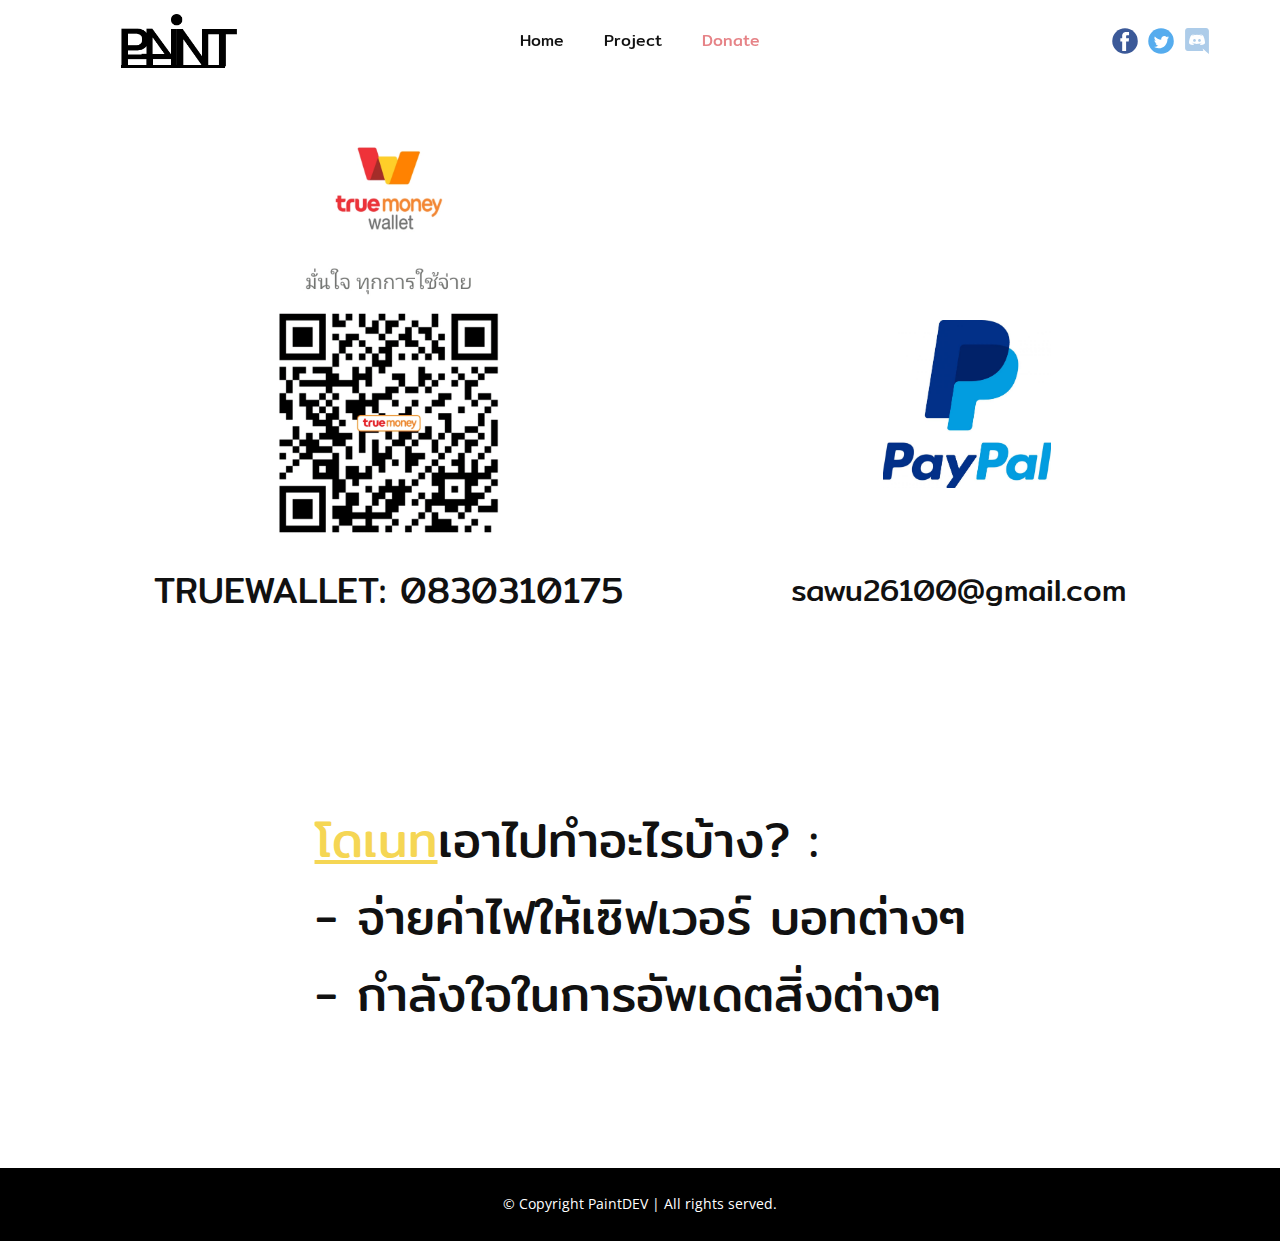
<file: Donate.html>
<!DOCTYPE html>
<html style="font-size: 16px;">
  <head>
    <meta name="viewport" content="width=device-width, initial-scale=1.0">
    <meta charset="utf-8">
    <meta name="keywords" content="">
    <meta name="description" content="">
    <meta name="page_type" content="np-template-header-footer-from-plugin">
    <title>Donate</title>
    <link rel="stylesheet" href="nicepage.css" media="screen">
<link rel="stylesheet" href="Donate.css" media="screen">
    <script class="u-script" type="text/javascript" src="jquery.js" defer=""></script>
    <script class="u-script" type="text/javascript" src="nicepage.js" defer=""></script>
    <meta name="generator" content="Nicepage 3.26.0, nicepage.com">
    <link id="u-theme-google-font" rel="stylesheet" href="https://fonts.googleapis.com/css?family=Roboto:100,100i,300,300i,400,400i,500,500i,700,700i,900,900i|Open+Sans:300,300i,400,400i,600,600i,700,700i,800,800i">
    <link id="u-page-google-font" rel="stylesheet" href="https://fonts.googleapis.com/css?family=Mitr:200,300,400,500,600,700">
    
    
    
    <script type="application/ld+json">{
		"@context": "http://schema.org",
		"@type": "Organization",
		"name": "PaintWEB",
		"logo": "images/p4int.png",
		"sameAs": [
				"https://www.facebook.com/aita.paintkun/",
				"https://twitter.com/PaintTw",
				"https://discord.link/paintdes"
		]
}</script>
    <meta name="theme-color" content="#478ac9">
    <meta name="twitter:site" content="@">
    <meta name="twitter:card" content="summary_large_image">
    <meta name="twitter:title" content="Donate">
    <meta name="twitter:description" content="PaintWEB">
    <meta property="og:title" content="Donate">
    <meta property="og:type" content="website">
  </head>
  <body class="u-body"><header class="u-align-center-sm u-align-center-xs u-clearfix u-header u-sticky u-sticky-e45b u-header" id="sec-6498"><div class="u-clearfix u-sheet u-sheet-1">
        <a href="https://paintdev.github.io/paintdev/" class="u-image u-logo u-image-1" data-image-width="400" data-image-height="100">
          <img src="images/p4int.png" class="u-logo-image u-logo-image-1">
        </a>
        <div class="u-social-icons u-spacing-10 u-social-icons-1">
          <a class="u-social-url" title="facebook" target="_blank" href="https://www.facebook.com/aita.paintkun/"><span class="u-icon u-social-facebook u-social-icon u-icon-1"><svg class="u-svg-link" preserveAspectRatio="xMidYMin slice" viewBox="0 0 112 112" style=""><use xmlns:xlink="http://www.w3.org/1999/xlink" xlink:href="#svg-cb70"></use></svg><svg class="u-svg-content" viewBox="0 0 112 112" x="0" y="0" id="svg-cb70"><circle fill="currentColor" cx="56.1" cy="56.1" r="55"></circle><path fill="#FFFFFF" d="M73.5,31.6h-9.1c-1.4,0-3.6,0.8-3.6,3.9v8.5h12.6L72,58.3H60.8v40.8H43.9V58.3h-8V43.9h8v-9.2
            c0-6.7,3.1-17,17-17h12.5v13.9H73.5z"></path></svg></span>
          </a>
          <a class="u-social-url" title="twitter" target="_blank" href="https://twitter.com/PaintTw"><span class="u-icon u-social-icon u-social-twitter u-icon-2"><svg class="u-svg-link" preserveAspectRatio="xMidYMin slice" viewBox="0 0 112 112" style=""><use xmlns:xlink="http://www.w3.org/1999/xlink" xlink:href="#svg-67d9"></use></svg><svg class="u-svg-content" viewBox="0 0 112 112" x="0" y="0" id="svg-67d9"><circle fill="currentColor" class="st0" cx="56.1" cy="56.1" r="55"></circle><path fill="#FFFFFF" d="M83.8,47.3c0,0.6,0,1.2,0,1.7c0,17.7-13.5,38.2-38.2,38.2C38,87.2,31,85,25,81.2c1,0.1,2.1,0.2,3.2,0.2
            c6.3,0,12.1-2.1,16.7-5.7c-5.9-0.1-10.8-4-12.5-9.3c0.8,0.2,1.7,0.2,2.5,0.2c1.2,0,2.4-0.2,3.5-0.5c-6.1-1.2-10.8-6.7-10.8-13.1
            c0-0.1,0-0.1,0-0.2c1.8,1,3.9,1.6,6.1,1.7c-3.6-2.4-6-6.5-6-11.2c0-2.5,0.7-4.8,1.8-6.7c6.6,8.1,16.5,13.5,27.6,14
            c-0.2-1-0.3-2-0.3-3.1c0-7.4,6-13.4,13.4-13.4c3.9,0,7.3,1.6,9.8,4.2c3.1-0.6,5.9-1.7,8.5-3.3c-1,3.1-3.1,5.8-5.9,7.4
            c2.7-0.3,5.3-1,7.7-2.1C88.7,43,86.4,45.4,83.8,47.3z"></path></svg></span>
          </a>
          <a class="u-social-url" target="_blank" title="Custom" href="https://discord.link/paintdes"><span class="u-icon u-social-custom u-social-icon u-icon-3"><svg class="u-svg-link" preserveAspectRatio="xMidYMin slice" viewBox="0 0 24 24" style=""><use xmlns:xlink="http://www.w3.org/1999/xlink" xlink:href="#svg-eab9"></use></svg><svg class="u-svg-content" viewBox="0 0 24 24" id="svg-eab9"><path d="m3.58 21.196h14.259l-.681-2.205 1.629 1.398 1.493 1.338 2.72 2.273v-21.525c-.068-1.338-1.22-2.475-2.648-2.475l-16.767.003c-1.427 0-2.585 1.139-2.585 2.477v16.24c0 1.411 1.156 2.476 2.58 2.476zm10.548-15.513-.033.012.012-.012zm-7.631 1.269c1.833-1.334 3.532-1.27 3.532-1.27l.137.135c-2.243.535-3.26 1.537-3.26 1.537s.272-.133.747-.336c3.021-1.188 6.32-1.102 9.374.402 0 0-1.019-.937-3.124-1.537l.186-.183c.291.001 1.831.055 3.479 1.26 0 0 1.844 3.15 1.844 7.02-.061-.074-1.144 1.666-3.931 1.726 0 0-.472-.534-.808-1 1.63-.468 2.24-1.404 2.24-1.404-.535.337-1.023.537-1.419.737-.609.268-1.219.4-1.828.535-2.884.468-4.503-.315-6.033-.936l-.523-.266s.609.936 2.174 1.404c-.411.469-.818 1.002-.818 1.002-2.786-.066-3.802-1.806-3.802-1.806 0-3.876 1.833-7.02 1.833-7.02z"></path><path d="m14.308 12.771c.711 0 1.29-.6 1.29-1.34 0-.735-.576-1.335-1.29-1.335v.003c-.708 0-1.288.598-1.29 1.338 0 .734.579 1.334 1.29 1.334z"></path><path d="m9.69 12.771c.711 0 1.29-.6 1.29-1.34 0-.735-.575-1.335-1.286-1.335l-.004.003c-.711 0-1.29.598-1.29 1.338 0 .734.579 1.334 1.29 1.334z"></path></svg></span>
          </a>
        </div>
        <nav class="u-align-left u-menu u-menu-dropdown u-offcanvas u-menu-1">
          <div class="menu-collapse u-custom-font" style="font-size: 1rem; font-family: Mitr;">
            <a class="u-button-style u-custom-text-active-color u-custom-text-hover-color u-nav-link" href="#">
              <svg class="u-svg-link" preserveAspectRatio="xMidYMin slice" viewBox="0 0 302 302" style=""><use xmlns:xlink="http://www.w3.org/1999/xlink" xlink:href="#svg-8a8f"></use></svg>
              <svg xmlns="http://www.w3.org/2000/svg" xmlns:xlink="http://www.w3.org/1999/xlink" version="1.1" id="svg-8a8f" x="0px" y="0px" viewBox="0 0 302 302" style="enable-background:new 0 0 302 302;" xml:space="preserve" class="u-svg-content"><g><rect y="36" width="302" height="30"></rect><rect y="236" width="302" height="30"></rect><rect y="136" width="302" height="30"></rect>
</g><g></g><g></g><g></g><g></g><g></g><g></g><g></g><g></g><g></g><g></g><g></g><g></g><g></g><g></g><g></g></svg>
            </a>
          </div>
          <div class="u-custom-menu u-nav-container">
            <ul class="u-custom-font u-nav u-unstyled u-nav-1"><li class="u-nav-item"><a class="u-button-style u-nav-link u-text-active-palette-2-light-1 u-text-hover-palette-3-light-1" href="Home.html" style="padding: 10px 20px;">Home</a>
</li><li class="u-nav-item"><a class="u-button-style u-nav-link u-text-active-palette-2-light-1 u-text-hover-palette-3-light-1" href="Project.html" style="padding: 10px 20px;">Project</a>
</li><li class="u-nav-item"><a class="u-button-style u-nav-link u-text-active-palette-2-light-1 u-text-hover-palette-3-light-1" href="Donate.html" style="padding: 10px 20px;">Donate</a>
</li></ul>
          </div>
          <div class="u-custom-menu u-nav-container-collapse">
            <div class="u-align-center u-black u-container-style u-inner-container-layout u-opacity u-opacity-95 u-sidenav">
              <div class="u-inner-container-layout u-sidenav-overflow">
                <div class="u-menu-close"></div>
                <ul class="u-align-center u-nav u-popupmenu-items u-unstyled u-nav-2"><li class="u-nav-item"><a class="u-button-style u-nav-link" href="Home.html" style="padding: 10px 20px;">Home</a>
</li><li class="u-nav-item"><a class="u-button-style u-nav-link" href="Project.html" style="padding: 10px 20px;">Project</a>
</li><li class="u-nav-item"><a class="u-button-style u-nav-link" href="Donate.html" style="padding: 10px 20px;">Donate</a>
</li></ul>
              </div>
            </div>
            <div class="u-black u-menu-overlay u-opacity u-opacity-70"></div>
          </div>
        </nav>
      </div></header>
    <section class="u-clearfix u-section-1" id="sec-15a1">
      <div class="u-clearfix u-sheet u-valign-middle u-sheet-1">
        <img class="u-image u-image-default u-image-1" src="images/MyQR_2021-09-11_20.15.09.jpg" alt="" data-image-width="1080" data-image-height="1445">
        <img class="u-image u-image-default u-image-2" src="images/4DQpjUtzLUwmJZY53NXUTrJdKnPN3d45r9SSAITUOLCB.jpg" alt="" data-image-width="1000" data-image-height="987">
        <p class="u-custom-font u-text u-text-default u-text-1">sawu26100@gmail.com</p>
        <p class="u-custom-font u-text u-text-default u-text-2">TRUEWALLET: 0830310175</p>
      </div>
    </section>
    <section class="u-clearfix u-section-2" id="sec-4c53">
      <div class="u-clearfix u-sheet u-sheet-1">
        <p class="u-custom-font u-text u-text-default u-text-1">
          <span class="u-text-palette-3-light-1" style="text-decoration: underline !important;">โดเนท</span>เอาไปทำอะไรบ้าง? :<br>- จ่ายค่าไฟให้เซิฟเวอร์ บอทต่างๆ<br>- กำลังใจในการอัพเดตสิ่งต่างๆ
        </p>
      </div>
    </section>
    
    
    <footer class="u-align-center u-black u-clearfix u-footer u-footer" id="sec-612f"><div class="u-clearfix u-sheet u-valign-middle u-sheet-1">
        <p class="u-small-text u-text u-text-variant u-text-1"> © Copyright PaintDEV | All rights served.</p>
      </div></footer>

  </body>
</html>
</file>
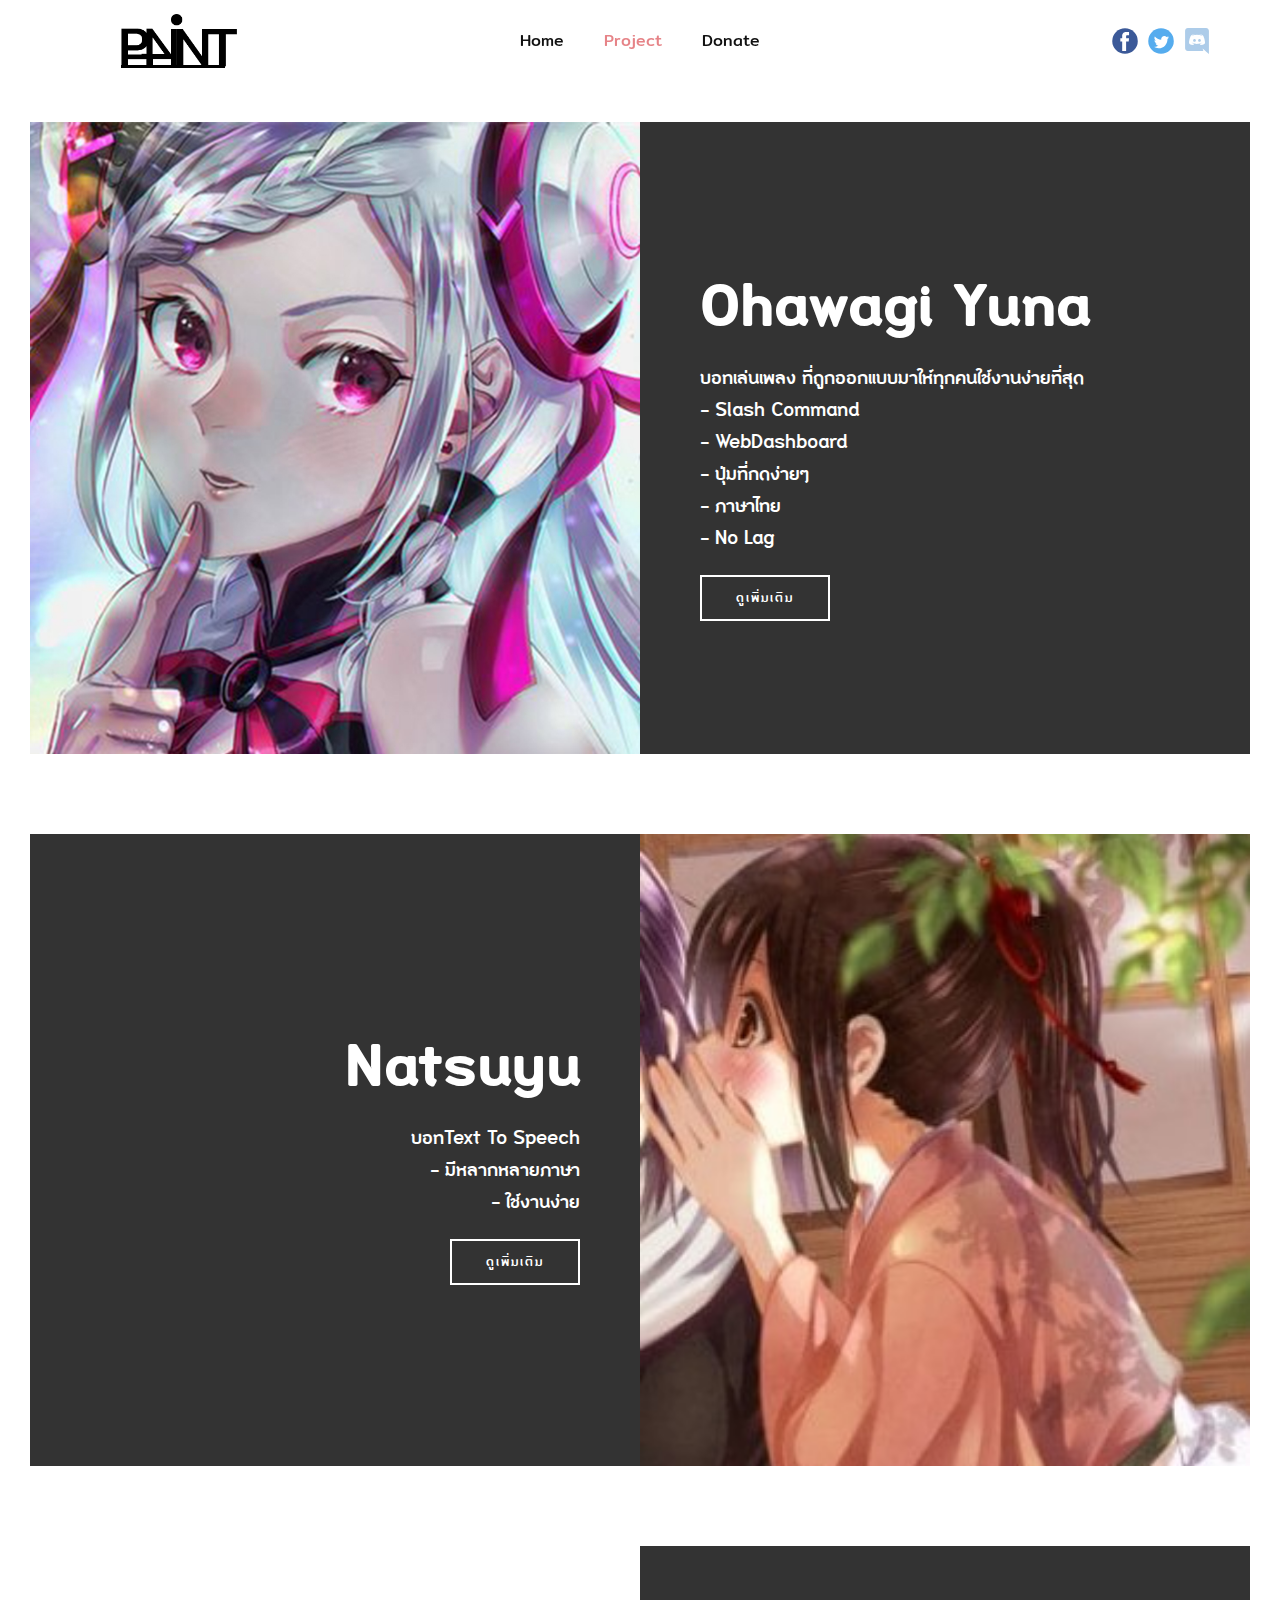
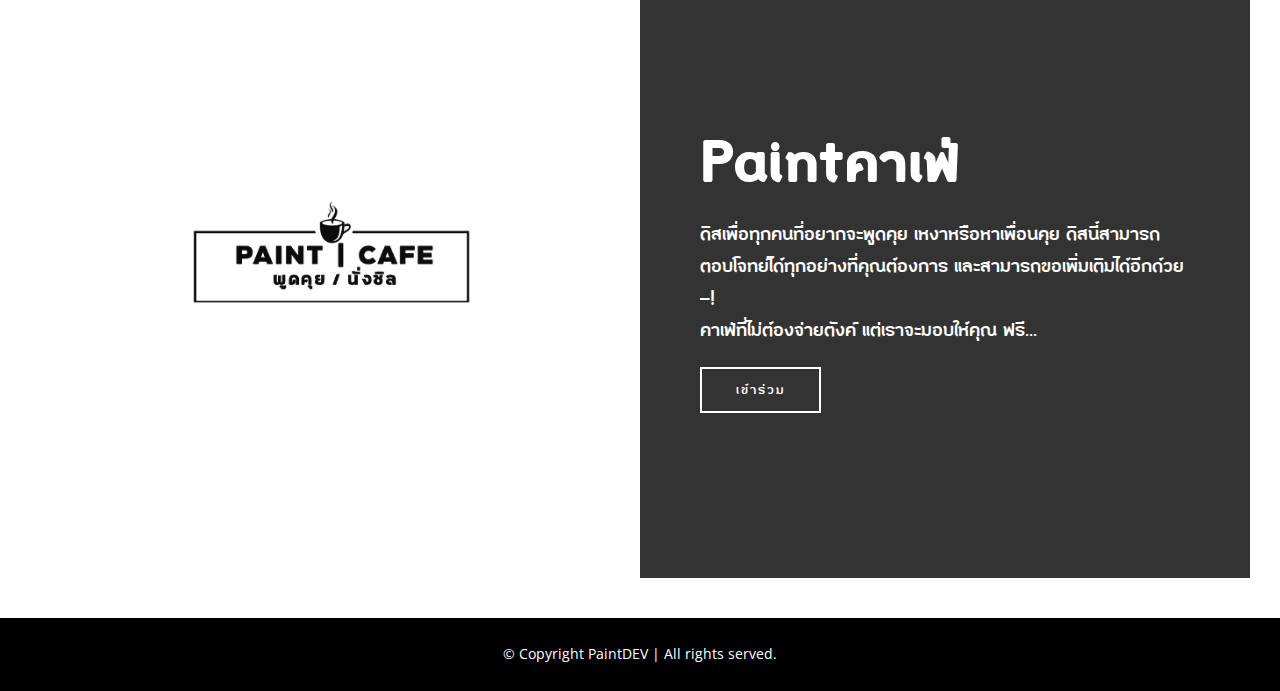
<file: Project.html>
<!DOCTYPE html>
<html style="font-size: 16px;">
  <head>
    <meta name="viewport" content="width=device-width, initial-scale=1.0">
    <meta charset="utf-8">
    <meta name="keywords" content="Ohawagi Yuna, ​Natsuyu">
    <meta name="description" content="">
    <meta name="page_type" content="np-template-header-footer-from-plugin">
    <title>Project</title>
    <link rel="stylesheet" href="nicepage.css" media="screen">
<link rel="stylesheet" href="Project.css" media="screen">
    <script class="u-script" type="text/javascript" src="jquery.js" defer=""></script>
    <script class="u-script" type="text/javascript" src="nicepage.js" defer=""></script>
    <meta name="generator" content="Nicepage 3.26.0, nicepage.com">
    
    <link id="u-theme-google-font" rel="stylesheet" href="https://fonts.googleapis.com/css?family=Roboto:100,100i,300,300i,400,400i,500,500i,700,700i,900,900i|Open+Sans:300,300i,400,400i,600,600i,700,700i,800,800i">
    <link id="u-page-google-font" rel="stylesheet" href="https://fonts.googleapis.com/css?family=Mitr:200,300,400,500,600,700">
    
    
    
    
    <script type="application/ld+json">{
		"@context": "http://schema.org",
		"@type": "Organization",
		"name": "PaintWEB",
		"logo": "images/p4int.png",
		"sameAs": [
				"https://www.facebook.com/aita.paintkun/",
				"https://twitter.com/PaintTw",
				"https://discord.link/paintdes"
		]
}</script>
    <meta name="theme-color" content="#478ac9">
    <meta name="twitter:site" content="@">
    <meta name="twitter:card" content="summary_large_image">
    <meta name="twitter:title" content="Project">
    <meta name="twitter:description" content="PaintWEB">
    <meta property="og:title" content="Project">
    <meta property="og:type" content="website">
  </head>
  <body class="u-body"><header class="u-align-center-sm u-align-center-xs u-clearfix u-header u-sticky u-sticky-e45b u-header" id="sec-6498"><div class="u-clearfix u-sheet u-sheet-1">
        <a href="https://paintdev.github.io/paintdev/" class="u-image u-logo u-image-1" data-image-width="400" data-image-height="100">
          <img src="images/p4int.png" class="u-logo-image u-logo-image-1">
        </a>
        <div class="u-social-icons u-spacing-10 u-social-icons-1">
          <a class="u-social-url" title="facebook" target="_blank" href="https://www.facebook.com/aita.paintkun/"><span class="u-icon u-social-facebook u-social-icon u-icon-1"><svg class="u-svg-link" preserveAspectRatio="xMidYMin slice" viewBox="0 0 112 112" style=""><use xmlns:xlink="http://www.w3.org/1999/xlink" xlink:href="#svg-cb70"></use></svg><svg class="u-svg-content" viewBox="0 0 112 112" x="0" y="0" id="svg-cb70"><circle fill="currentColor" cx="56.1" cy="56.1" r="55"></circle><path fill="#FFFFFF" d="M73.5,31.6h-9.1c-1.4,0-3.6,0.8-3.6,3.9v8.5h12.6L72,58.3H60.8v40.8H43.9V58.3h-8V43.9h8v-9.2
            c0-6.7,3.1-17,17-17h12.5v13.9H73.5z"></path></svg></span>
          </a>
          <a class="u-social-url" title="twitter" target="_blank" href="https://twitter.com/PaintTw"><span class="u-icon u-social-icon u-social-twitter u-icon-2"><svg class="u-svg-link" preserveAspectRatio="xMidYMin slice" viewBox="0 0 112 112" style=""><use xmlns:xlink="http://www.w3.org/1999/xlink" xlink:href="#svg-67d9"></use></svg><svg class="u-svg-content" viewBox="0 0 112 112" x="0" y="0" id="svg-67d9"><circle fill="currentColor" class="st0" cx="56.1" cy="56.1" r="55"></circle><path fill="#FFFFFF" d="M83.8,47.3c0,0.6,0,1.2,0,1.7c0,17.7-13.5,38.2-38.2,38.2C38,87.2,31,85,25,81.2c1,0.1,2.1,0.2,3.2,0.2
            c6.3,0,12.1-2.1,16.7-5.7c-5.9-0.1-10.8-4-12.5-9.3c0.8,0.2,1.7,0.2,2.5,0.2c1.2,0,2.4-0.2,3.5-0.5c-6.1-1.2-10.8-6.7-10.8-13.1
            c0-0.1,0-0.1,0-0.2c1.8,1,3.9,1.6,6.1,1.7c-3.6-2.4-6-6.5-6-11.2c0-2.5,0.7-4.8,1.8-6.7c6.6,8.1,16.5,13.5,27.6,14
            c-0.2-1-0.3-2-0.3-3.1c0-7.4,6-13.4,13.4-13.4c3.9,0,7.3,1.6,9.8,4.2c3.1-0.6,5.9-1.7,8.5-3.3c-1,3.1-3.1,5.8-5.9,7.4
            c2.7-0.3,5.3-1,7.7-2.1C88.7,43,86.4,45.4,83.8,47.3z"></path></svg></span>
          </a>
          <a class="u-social-url" target="_blank" title="Custom" href="https://discord.link/paintdes"><span class="u-icon u-social-custom u-social-icon u-icon-3"><svg class="u-svg-link" preserveAspectRatio="xMidYMin slice" viewBox="0 0 24 24" style=""><use xmlns:xlink="http://www.w3.org/1999/xlink" xlink:href="#svg-eab9"></use></svg><svg class="u-svg-content" viewBox="0 0 24 24" id="svg-eab9"><path d="m3.58 21.196h14.259l-.681-2.205 1.629 1.398 1.493 1.338 2.72 2.273v-21.525c-.068-1.338-1.22-2.475-2.648-2.475l-16.767.003c-1.427 0-2.585 1.139-2.585 2.477v16.24c0 1.411 1.156 2.476 2.58 2.476zm10.548-15.513-.033.012.012-.012zm-7.631 1.269c1.833-1.334 3.532-1.27 3.532-1.27l.137.135c-2.243.535-3.26 1.537-3.26 1.537s.272-.133.747-.336c3.021-1.188 6.32-1.102 9.374.402 0 0-1.019-.937-3.124-1.537l.186-.183c.291.001 1.831.055 3.479 1.26 0 0 1.844 3.15 1.844 7.02-.061-.074-1.144 1.666-3.931 1.726 0 0-.472-.534-.808-1 1.63-.468 2.24-1.404 2.24-1.404-.535.337-1.023.537-1.419.737-.609.268-1.219.4-1.828.535-2.884.468-4.503-.315-6.033-.936l-.523-.266s.609.936 2.174 1.404c-.411.469-.818 1.002-.818 1.002-2.786-.066-3.802-1.806-3.802-1.806 0-3.876 1.833-7.02 1.833-7.02z"></path><path d="m14.308 12.771c.711 0 1.29-.6 1.29-1.34 0-.735-.576-1.335-1.29-1.335v.003c-.708 0-1.288.598-1.29 1.338 0 .734.579 1.334 1.29 1.334z"></path><path d="m9.69 12.771c.711 0 1.29-.6 1.29-1.34 0-.735-.575-1.335-1.286-1.335l-.004.003c-.711 0-1.29.598-1.29 1.338 0 .734.579 1.334 1.29 1.334z"></path></svg></span>
          </a>
        </div>
        <nav class="u-align-left u-menu u-menu-dropdown u-offcanvas u-menu-1">
          <div class="menu-collapse u-custom-font" style="font-size: 1rem; font-family: Mitr;">
            <a class="u-button-style u-custom-text-active-color u-custom-text-hover-color u-nav-link" href="#">
              <svg class="u-svg-link" preserveAspectRatio="xMidYMin slice" viewBox="0 0 302 302" style=""><use xmlns:xlink="http://www.w3.org/1999/xlink" xlink:href="#svg-8a8f"></use></svg>
              <svg xmlns="http://www.w3.org/2000/svg" xmlns:xlink="http://www.w3.org/1999/xlink" version="1.1" id="svg-8a8f" x="0px" y="0px" viewBox="0 0 302 302" style="enable-background:new 0 0 302 302;" xml:space="preserve" class="u-svg-content"><g><rect y="36" width="302" height="30"></rect><rect y="236" width="302" height="30"></rect><rect y="136" width="302" height="30"></rect>
</g><g></g><g></g><g></g><g></g><g></g><g></g><g></g><g></g><g></g><g></g><g></g><g></g><g></g><g></g><g></g></svg>
            </a>
          </div>
          <div class="u-custom-menu u-nav-container">
            <ul class="u-custom-font u-nav u-unstyled u-nav-1"><li class="u-nav-item"><a class="u-button-style u-nav-link u-text-active-palette-2-light-1 u-text-hover-palette-3-light-1" href="Home.html" style="padding: 10px 20px;">Home</a>
</li><li class="u-nav-item"><a class="u-button-style u-nav-link u-text-active-palette-2-light-1 u-text-hover-palette-3-light-1" href="Project.html" style="padding: 10px 20px;">Project</a>
</li><li class="u-nav-item"><a class="u-button-style u-nav-link u-text-active-palette-2-light-1 u-text-hover-palette-3-light-1" href="Donate.html" style="padding: 10px 20px;">Donate</a>
</li></ul>
          </div>
          <div class="u-custom-menu u-nav-container-collapse">
            <div class="u-align-center u-black u-container-style u-inner-container-layout u-opacity u-opacity-95 u-sidenav">
              <div class="u-inner-container-layout u-sidenav-overflow">
                <div class="u-menu-close"></div>
                <ul class="u-align-center u-nav u-popupmenu-items u-unstyled u-nav-2"><li class="u-nav-item"><a class="u-button-style u-nav-link" href="Home.html" style="padding: 10px 20px;">Home</a>
</li><li class="u-nav-item"><a class="u-button-style u-nav-link" href="Project.html" style="padding: 10px 20px;">Project</a>
</li><li class="u-nav-item"><a class="u-button-style u-nav-link" href="Donate.html" style="padding: 10px 20px;">Donate</a>
</li></ul>
              </div>
            </div>
            <div class="u-black u-menu-overlay u-opacity u-opacity-70"></div>
          </div>
        </nav>
      </div></header>
    <section class="u-align-center u-clearfix u-section-1" id="sec-57f6">
      <div class="u-clearfix u-sheet u-valign-middle u-sheet-1">
        <div class="u-clearfix u-gutter-0 u-layout-wrap u-layout-wrap-1">
          <div class="u-layout" style="">
            <div class="u-layout-row" style="">
              <div class="u-align-left u-container-style u-image u-layout-cell u-left-cell u-size-30 u-size-xs-60 u-image-1" src="" data-image-width="1024" data-image-height="1024">
                <div class="u-container-layout u-valign-middle u-container-layout-1" src=""></div>
              </div>
              <div class="u-align-left u-container-style u-grey-80 u-layout-cell u-right-cell u-size-30 u-size-xs-60 u-layout-cell-2">
                <div class="u-container-layout u-valign-middle u-container-layout-2">
                  <h2 class="u-custom-font u-text u-text-default u-text-1">Ohawagi Yuna</h2>
                  <p class="u-custom-font u-text u-text-2">บอทเล่นเพลง ที่ถูกออกแบบมาให้ทุกคนใช้งานง่ายที่สุด<br>- Slash Command<br>- WebDashboard<br>- ปุ่มที่กดง่ายๆ<br>- ภาษาไทย<br>- No Lag
                  </p>
                  <a href="https://yuna.rare-duck-44.telebit.io/" class="u-border-2 u-border-hover-palette-4-light-1 u-border-white u-btn u-btn-rectangle u-button-style u-custom-font u-none u-btn-1">ดูเพิ่มเติม</a>
                </div>
              </div>
            </div>
          </div>
        </div>
      </div>
    </section>
    <section class="u-align-center u-clearfix u-section-2" id="carousel_277a">
      <div class="u-clearfix u-sheet u-valign-middle u-sheet-1">
        <div class="u-clearfix u-gutter-0 u-layout-wrap u-layout-wrap-1">
          <div class="u-layout" style="">
            <div class="u-layout-row" style="">
              <div class="u-align-right u-container-style u-grey-80 u-layout-cell u-right-cell u-size-30 u-size-xs-60 u-layout-cell-1">
                <div class="u-container-layout u-valign-middle u-container-layout-1">
                  <h2 class="u-custom-font u-text u-text-default u-text-1"> Natsuyu</h2>
                  <p class="u-custom-font u-text u-text-2">บอทText To Speech<br>- มีหลากหลายภาษา<br>- ใช้งานง่าย
                  </p>
                  <a href="https://paintdev.github.io/Natsuyu/" class="u-border-2 u-border-hover-palette-4-light-1 u-border-white u-btn u-btn-rectangle u-button-style u-custom-font u-none u-btn-1">ดูเพิ่มเติม</a>
                </div>
              </div>
              <div class="u-align-left u-container-style u-image u-layout-cell u-left-cell u-size-30 u-size-xs-60 u-image-1" src="" data-image-width="274" data-image-height="310">
                <div class="u-container-layout u-valign-middle u-container-layout-2" src=""></div>
              </div>
            </div>
          </div>
        </div>
      </div>
    </section>
    <section class="u-align-center u-clearfix u-section-3" id="carousel_2de4">
      <div class="u-clearfix u-sheet u-valign-middle u-sheet-1">
        <div class="u-clearfix u-gutter-0 u-layout-wrap u-layout-wrap-1">
          <div class="u-layout" style="">
            <div class="u-layout-row" style="">
              <div class="u-align-left u-container-style u-image u-layout-cell u-left-cell u-size-30 u-size-xs-60 u-image-1" src="" data-image-width="1280" data-image-height="720">
                <div class="u-container-layout u-valign-middle u-container-layout-1" src=""></div>
              </div>
              <div class="u-align-left u-container-style u-grey-80 u-layout-cell u-right-cell u-size-30 u-size-xs-60 u-layout-cell-2">
                <div class="u-container-layout u-valign-middle u-container-layout-2">
                  <h2 class="u-custom-font u-text u-text-default u-text-1">Paintคาเฟ่</h2>
                  <p class="u-custom-font u-text u-text-2"> ดิสเพื่อทุกคนที่อยากจะพูดคุย เหงาหรือหาเพื่อนคุย ดิสนี้สามารถตอบโจทย์ได้ทุกอย่างที่คุณต้องการ และสามารถขอเพิ่มเติมได้อีกด้วย —!<br>คาเฟ่ที่ไม่ต้องจ่ายตังค์ แต่เราจะมอบให้คุณ ฟรี...
                  </p>
                  <a href="https://paintdev.github.io/Natsuyu/" class="u-border-2 u-border-hover-palette-4-light-1 u-border-white u-btn u-btn-rectangle u-button-style u-custom-font u-none u-btn-1">เข้าร่วม</a>
                </div>
              </div>
            </div>
          </div>
        </div>
      </div>
    </section>
    
    
    <footer class="u-align-center u-black u-clearfix u-footer u-footer" id="sec-612f"><div class="u-clearfix u-sheet u-valign-middle u-sheet-1">
        <p class="u-small-text u-text u-text-variant u-text-1"> © Copyright PaintDEV | All rights served.</p>
      </div></footer>

  </body>
</html>
</file>
